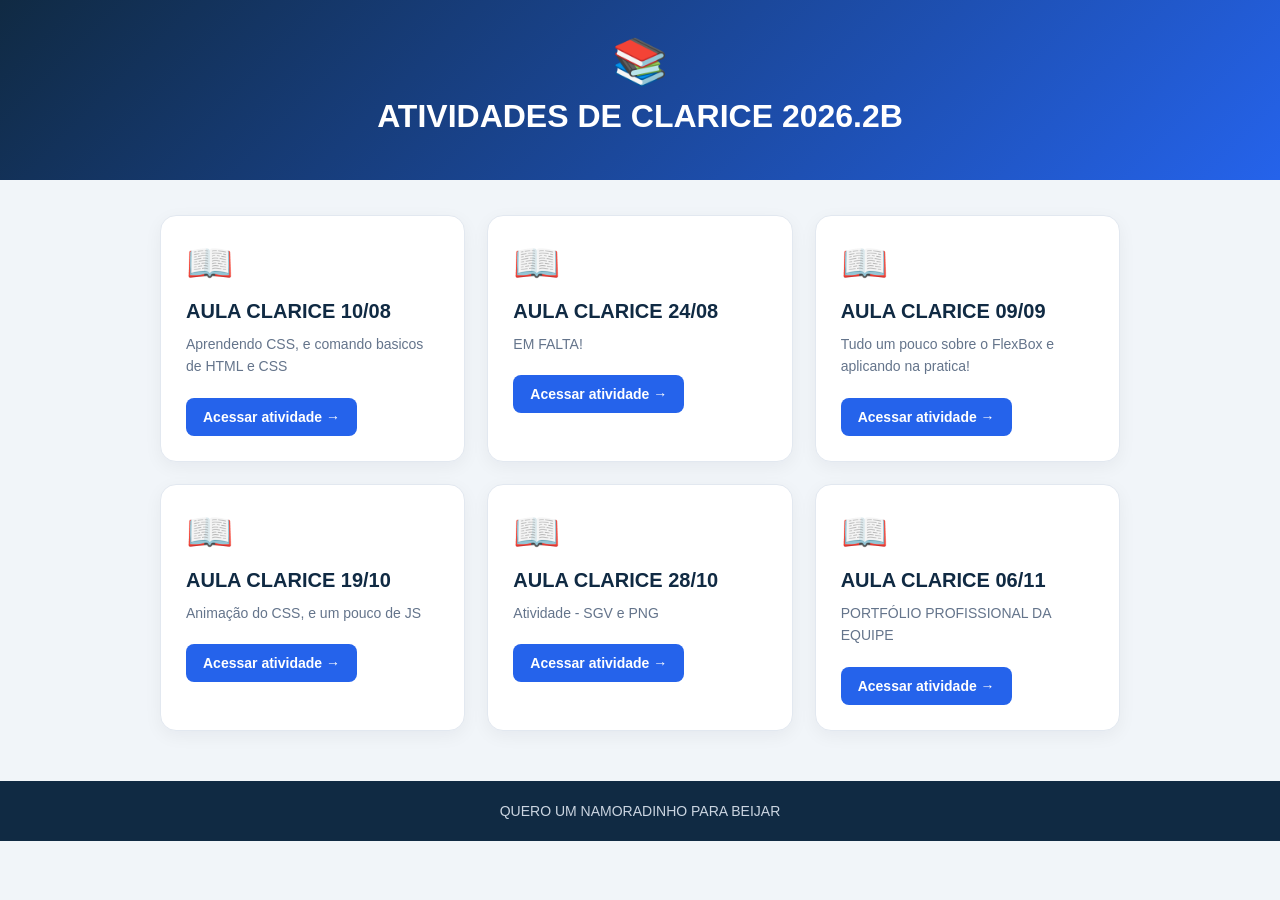
<file: index.html>
<!DOCTYPE html>
<html lang="pt-BR">
<head>
    <meta charset="UTF-8">
    <meta name="viewport" content="width=device-width, initial-scale=1.0">
    <link rel="stylesheet" href="index.css">

    <title>ATIVIDADES CLARICE</title>

</head>
<body>

    <header>
        <div class="icone">📚</div>
        <h1>ATIVIDADES DE CLARICE 2026.2B</h1>
        <p></p>
    </header>

    <section class="boas-vindas">
        <h2></h2>

        <p>
            
        </p>
    </section>

    <main class="atividades">

        <!-- ATIVIDADE 1 -->
        <a href="ATIVIDADES-HTML/aula1008.html" class="card">
            <div class="emoji">📖</div>
            <h3>AULA CLARICE 10/08</h3>
            <p>
                Aprendendo CSS, e comando basicos de HTML e CSS
            </p>
            <span class="botao">Acessar atividade →</span>
        </a>

        <!-- ATIVIDADE 2 -->
        <a href="ATIVIDADES-HTML/aula2408.html" class="card">
            <div class="emoji">📖</div>
            <h3>AULA CLARICE 24/08</h3>
            <p>
                EM FALTA!
            </p>
            <span class="botao">Acessar atividade →</span>
        </a>

        <!-- ATIVIDADE 3 -->
        <a href="ATIVIDADES-HTML/aula0909.html" class="card">
            <div class="emoji">📖</div>
            <h3>AULA CLARICE 09/09</h3>
            <p>
                Tudo um pouco sobre o FlexBox e aplicando na pratica!
            </p>
            <span class="botao">Acessar atividade →</span>
        </a>

        <!-- MODELO PARA NOVAS ATIVIDADES -->
        <a href="ATIVIDADES-HTML/aula1910.html" class="card">
            <div class="emoji">📖</div>
            <h3>AULA CLARICE 19/10</h3>
            <p>
                Animação do CSS, e um pouco de JS
            </p>
            <span class="botao">Acessar atividade →</span>
        </a>

        <a href="ATIVIDADES-HTML/aula2810.html" class="card">
            <div class="emoji">📖</div>
            <h3>AULA CLARICE 28/10</h3>
            <p>
                 Atividade - SGV e PNG
            </p>
            <span class="botao">Acessar atividade →</span>
        </a>

                <a href="ATIVIDADES-HTML/aula0611.html" class="card">
            <div class="emoji">📖</div>
            <h3>AULA CLARICE 06/11</h3>
            <p>
                PORTFÓLIO PROFISSIONAL DA EQUIPE
            </p>
            <span class="botao">Acessar atividade →</span>
        </a>

    </main>

    <footer>
        <p>QUERO UM NAMORADINHO PARA BEIJAR</p>
    </footer>

</body>
</html>
</file>
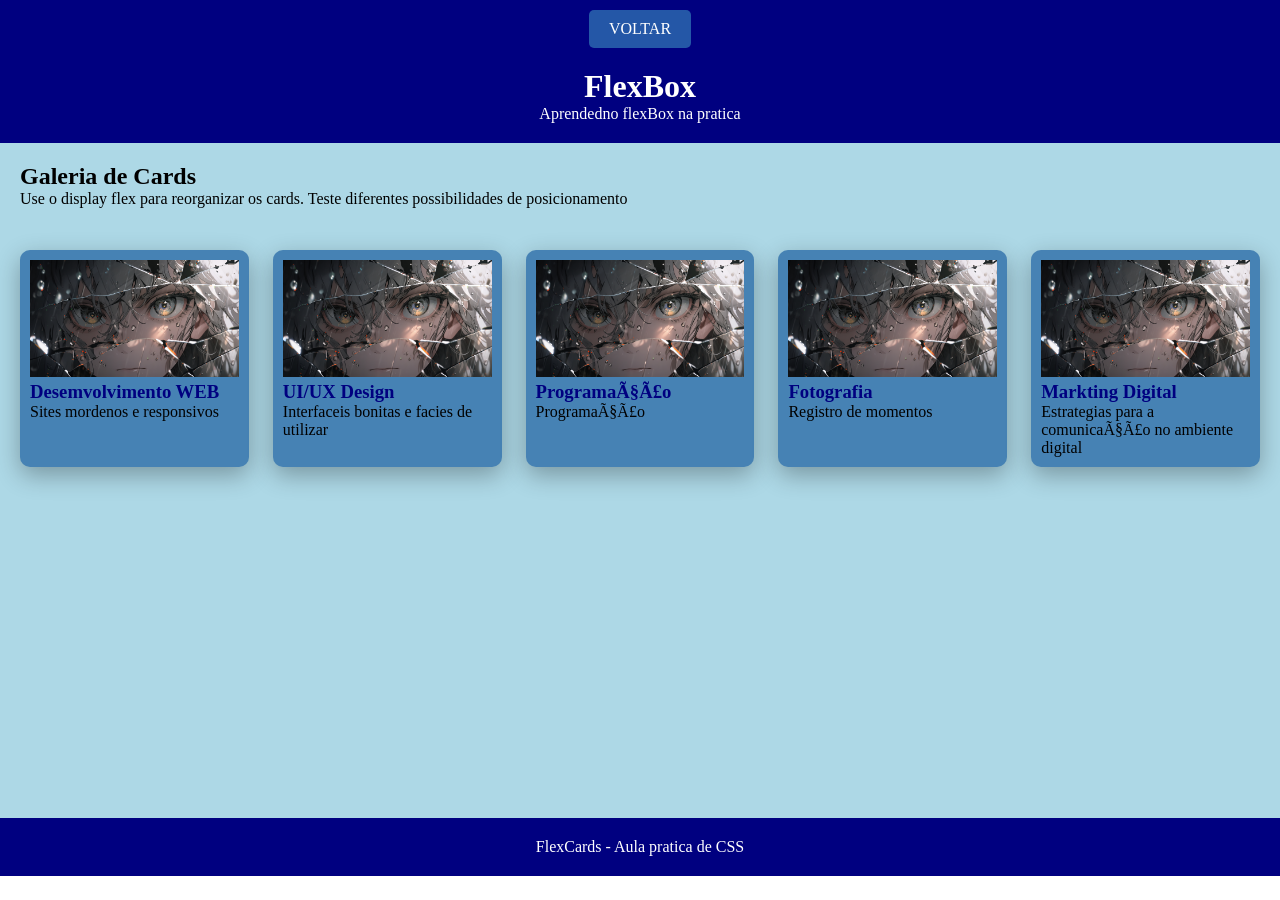
<file: ATIVIDADES-HTML/aula0909.html>
<!DOCTYPE html>
<html lang="pt-BR>
<head>
    <meta charset="UTF-8">
    <meta name="viewport" content="width=device-width, initial-scale=1.0">
    <title>GaleriaCards</title>
    <link rel="stylesheet" href="../ATIVIDADES-CSS/aula0909.css">
</head>


<body>

    <div class="chama">
        <a href="../index.html" class="voltar">VOLTAR</a>
    </div>

    <div>
        <header>
            <h1> FlexBox </h1> 
            <P> Aprendedno flexBox na pratica</P>
        </header>
    </div>
 
    <main>
        <h2>Galeria de Cards</h2>
        <p>Use o display flex para reorganizar os cards. 
            Teste diferentes possibilidades de posicionamento</p> <br/>
            <section>
                <div class="cards">
                    <img src="../IMAGENS/imagensimples.jpg" alt="Imagem1">
                    <h3>Desemvolvimento WEB</h3>
                    <p>Sites mordenos e responsivos</p>
                </div>

                <div class="cards">
                    <img src="../IMAGENS/imagensimples.jpg" alt="Imagem2">
                    <h3>UI/UX Design</h3>
                    <p>Interfaceis bonitas e facies de utilizar</p>
                </div>

                <div class="cards">
                    <img src="../IMAGENS/imagensimples.jpg" alt="Imagem3">
                    <h3>Programação</h3>
                    <p>Programação</p>
                </div>

                <div class="cards">
                    <img src="../IMAGENS/imagensimples.jpg" alt="Imagem4">
                    <h3>Fotografia</h3>
                    <p>Registro de momentos</p>
                </div>

                <div class="cards">
                    <img src="../IMAGENS/imagensimples.jpg" alt="Imagem5">
                    <h3>Markting Digital</h3>
                    <p>Estrategias para a comunicação no ambiente digital</p>
                </div>

            </section>
    </main>

    <div>
        <footer>
            <p> FlexCards - Aula pratica de CSS</p>
        </footer>
    </div>


    
</body>
</html>
</file>
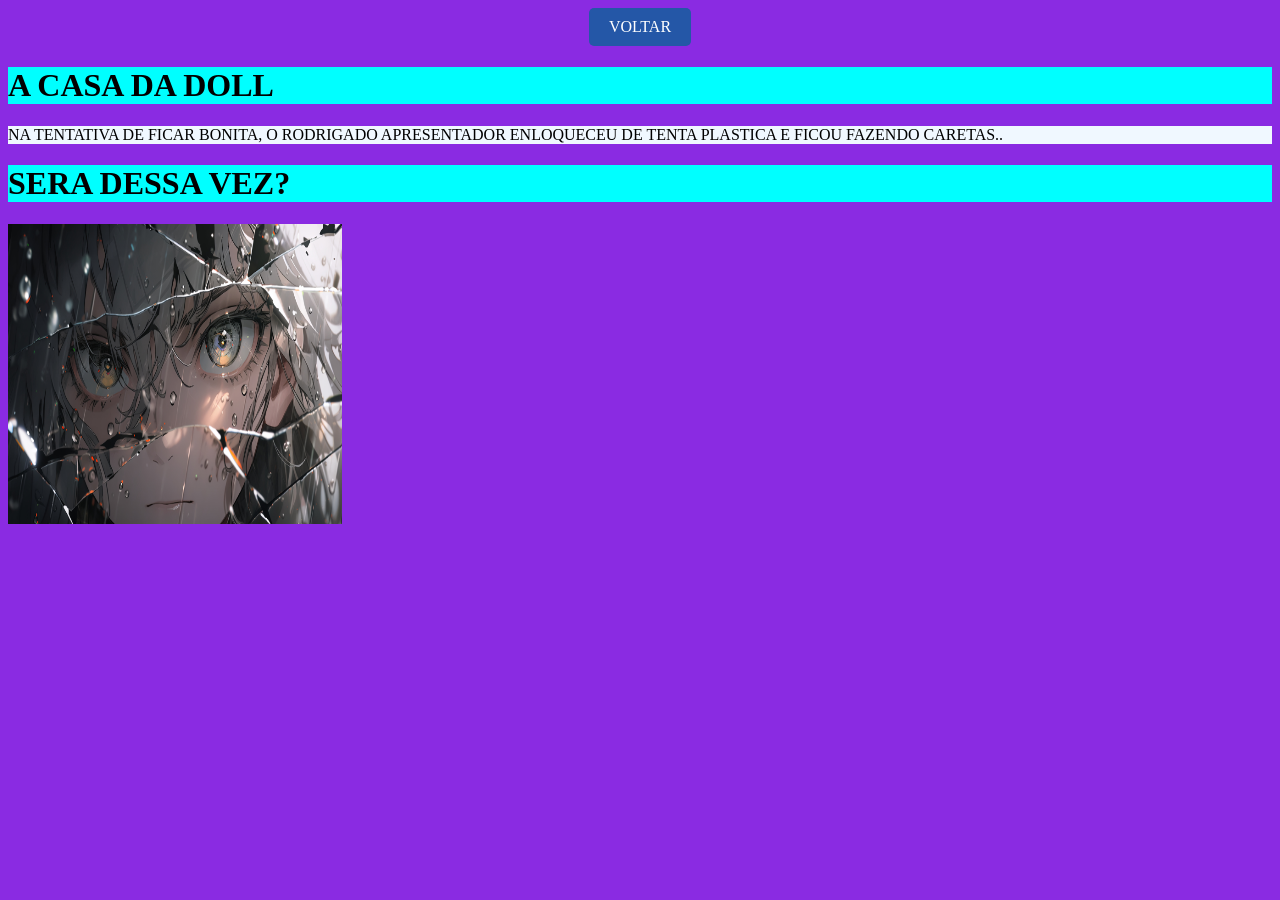
<file: ATIVIDADES-HTML/aula1008.html>
<!DOCTYPE html>
<html lang="pt-BR">

<head>
    <meta charset="UTF-8">
    <meta name="viewport" content="width=device-width, initial-scale=1.0">
    <title>Document</title>
    <link rel="stylesheet" href="../ATIVIDADES-CSS/aula1008.css">

</head>

<body>

    <div class="chama">
        <a href="../index.html" class="voltar">VOLTAR</a>
    </div>

    <div>
        <header>
            <h1>A CASA DA DOLL</h1>
        </header>

        <main>
            <p> NA TENTATIVA DE FICAR BONITA, O RODRIGADO APRESENTADOR
                ENLOQUECEU DE TENTA PLASTICA E FICOU FAZENDO CARETAS..
            </p>
            <P>
            <h1>
                SERA DESSA VEZ?
            </h1>

            </P>

        </main>
        <img src="../IMAGENS/imagensimples.jpg" alt="DOLL" height="300" width="334">


        <footer></footer>
    </div>

</body>

</html>
</file>
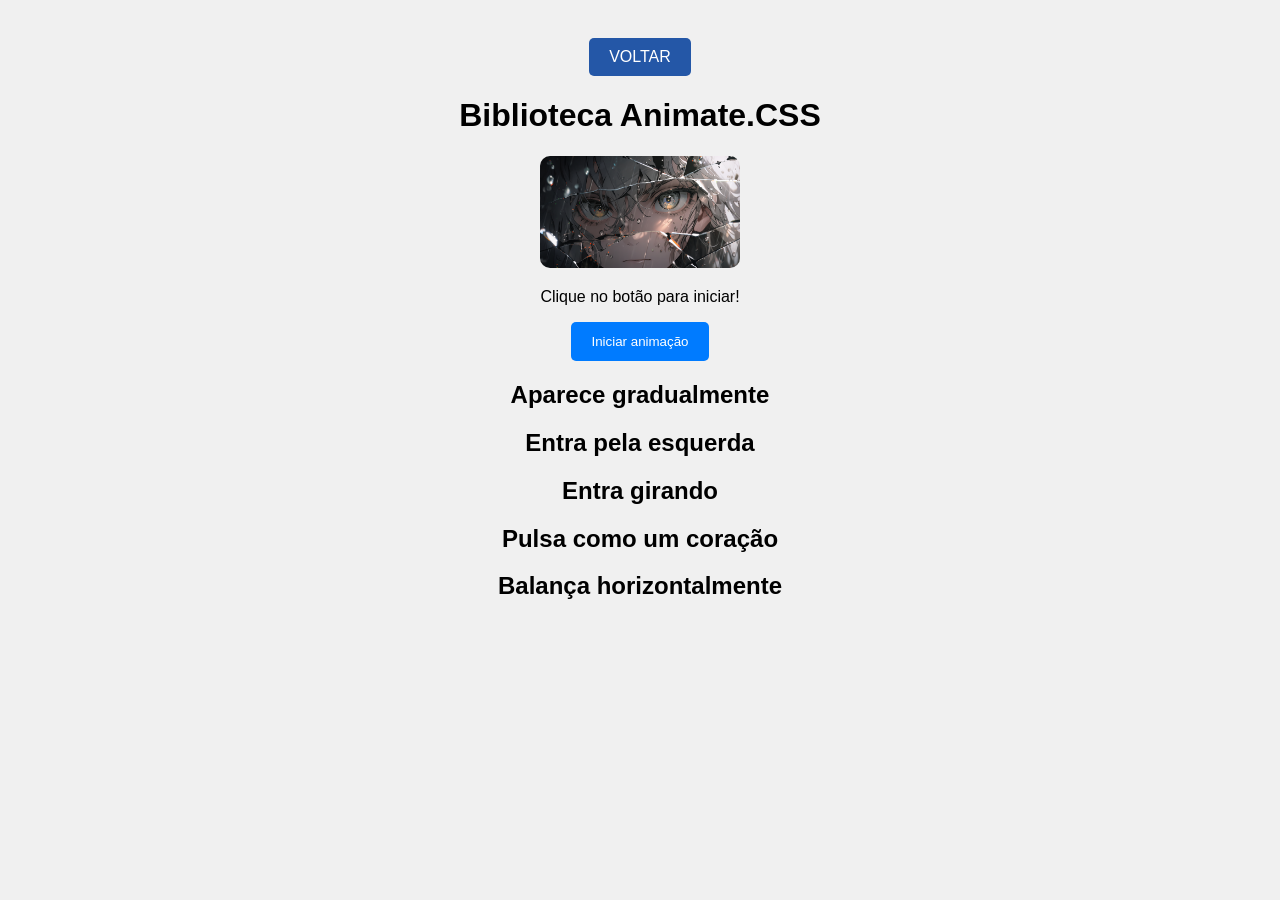
<file: ATIVIDADES-HTML/aula1910.html>
<!DOCTYPE html>
<html lang="pt-BR">

<head>
    <meta charset="UTF-8">
    <title>Animação CSS</title>
    <link rel="stylesheet" href="../ATIVIDADES-CSS/aula1910.css">
    <script src="../ATIVIDADES-JS/aula1910.js"></script>

   <!-- Biblioteca Animate.css -->
    <link rel="stylesheet" href="https://cdnjs.cloudflare.com/ajax/libs/animate.css/4.1.1/animate.min.css">
</head>
<body>

    <a href="../index.html" type="button" class="voltar">VOLTAR</a>

    <h1 id="titulo">Biblioteca Animate.CSS</h1>
    <img id="imagem" src="../IMAGENS/imagensimples.jpg" alt="Paisagem natural">
    <p id="texto">Clique no botão para iniciar!</p>
    <button onclick="iniciar()">Iniciar animação</button>

    <br>

    <h2 class="animate__animated animate__fadeIn">
        Aparece gradualmente
    </h2>

    <h2 class="animate__animated animate__backInLeft">
        Entra pela esquerda
    </h2>

    <h2 class="animate__animated animate__rotateIn">
        Entra girando
    </h2>

    <h2 class="animate__animated animate__heartBeat">
        Pulsa como um coração
    </h2>

    <h2 class="animate__animated animate__shakeX">
        Balança horizontalmente
    </h2>


</body>
</html>
</file>
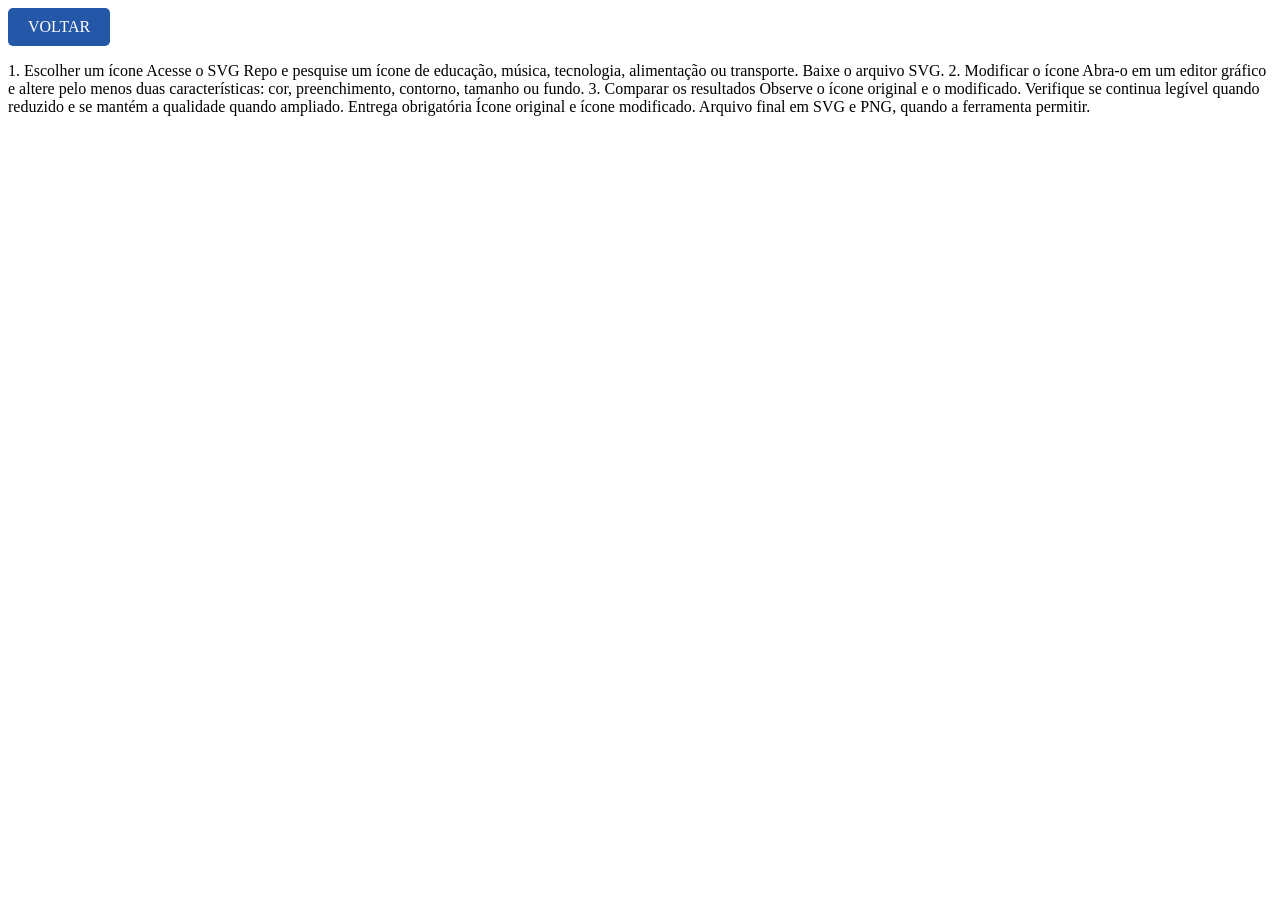
<file: ATIVIDADES-HTML/aula2810.html>
<!DOCTYPE html>
<html lang="pt-BR">
<head>
    <meta charset="UTF-8">
    <meta name="viewport" content="width=device-width, initial-scale=1.0">
    <title>Document</title>
    <link rel="stylesheet" href="../ATIVIDADES-CSS/aula2810.css">
</head>
<body>


<a href="../index.html" class="voltar">VOLTAR</a>

    <p>
        1. Escolher um ícone
Acesse o SVG Repo e pesquise um ícone de educação, música, tecnologia, alimentação ou transporte. Baixe o arquivo SVG.
2. Modificar o ícone
Abra-o em um editor gráfico e altere pelo menos duas características: cor, preenchimento, contorno, tamanho ou fundo.
3. Comparar os resultados
Observe o ícone original e o modificado. Verifique se continua legível quando reduzido e se mantém a qualidade quando ampliado.


Entrega obrigatória
Ícone original e ícone modificado.
Arquivo final em SVG e PNG, quando a ferramenta permitir.
    </p>
    
</body>
</html>
</file>
<file: index.css>
* {
            margin: 0;
            padding: 0;
            box-sizing: border-box;
        }

        body {
            font-family: Arial, Helvetica, sans-serif;
            background: #f1f5f9;
            color: #1e293b;
        }

        /* Cabeçalho */
        header {
            background: linear-gradient(135deg, #102a43, #2563eb);
            color: white;
            padding: 35px 20px;
            text-align: center;
        }

        .icone {
            font-size: 45px;
            margin-bottom: 10px;
        }

        header h1 {
            font-size: 32px;
            margin-bottom: 10px;
        }

        header p {
            font-size: 16px;
            color: #dbeafe;
        }

        /* Apresentação */
        .boas-vindas {
            max-width: 1000px;
            margin: 35px auto 20px;
            padding: 0 20px;
        }

        .boas-vindas h2 {
            font-size: 26px;
            margin-bottom: 12px;
            color: #102a43;
            text-align: center;
        }

        .boas-vindas p {
            line-height: 1.7;
            color: #64748b;
        }

        /* Lista de atividades */
        .atividades {
            max-width: 1000px;
            margin: 25px auto 50px;
            padding: 0 20px;

            display: grid;
            grid-template-columns:
                repeat(auto-fit, minmax(240px, 1fr));
            gap: 22px;
        }

        .card {
            background: white;
            padding: 25px;
            border-radius: 16px;
            text-decoration: none;
            color: #1e293b;
            box-shadow: 0 5px 18px #0f172a0d;
            border: 1px solid #e2e8f0;
            transition: transform 0.2s, box-shadow 0.2s;
        }

        .card:hover {
            transform: translateY(-5px);
            box-shadow: 0 12px 25px #0f172a15;
        }

        .card .emoji {
            font-size: 38px;
            margin-bottom: 15px;
        }

        .card h3 {
            font-size: 20px;
            margin-bottom: 10px;
            color: #102a43;
        }

        .card p {
            font-size: 14px;
            line-height: 1.6;
            color: #64748b;
            margin-bottom: 20px;
        }

        .botao {
            display: inline-block;
            background: #2563eb;
            color: white;
            padding: 11px 17px;
            border-radius: 8px;
            font-size: 14px;
            font-weight: bold;
        }

        /* Rodapé */
        footer {
            background: #102a43;
            color: #cbd5e1;
            text-align: center;
            padding: 22px 15px;
            font-size: 14px;
        }

        @media (max-width: 600px) {
            header h1 {
                font-size: 26px;
            }

            .boas-vindas h2 {
                font-size: 22px;
            }
        }
</file>
<file: ATIVIDADES-CSS/aula0909.css>
:root{
    --azul-escuro: #000080;
    --branco-claro: #ffffff;
    --azul-claro: #ADD8E6;
    --azul-doido: #4682B4;

}

*{
    margin: 0;
    padding: 0;
    box-sizing: border-box;
}

header{
    background-color: #000080;
    color: var(--branco-claro);
    text-align: center;
    padding: 20px;

}

main{
    background-color: var(--azul-claro);
    height: 75vh;
    padding: 20px;

}

footer{
     background-color: var(--azul-escuro);
    color: var(--branco-claro);
    text-align: center;
    padding: 20px;

}

section{
    display: flex;
    gap: 24px;
    justify-content: space-between;
    align-content: stretch;
    padding-top: 24px;

}

.cards{
    background-color: var(--azul-doido);
    width: 240px;
    border-radius: 10px;
    padding: 10px;
    box-shadow: 0px 8px 24px rgba(0, 0, 0, 0.3); 

}

.cards img{
    width: 100%;
}

.cards h3 {
    color: var(--azul-escuro);
}

.chama{
    background-color: #000080;
    text-align: center;
    padding-top: 10px;
}

.voltar {
    display: inline-block;
    padding: 10px 20px;
    background-color: #2457a7;
    color: white;
    text-decoration: none;
    border-radius: 5px;
}
</file>
<file: ATIVIDADES-CSS/aula1008.css>
h1{
    background-color: aqua;
}
body{
    background-color: blueviolet;
}
p{
    background-color: aliceblue;
}

.chama{
    text-align: center;
}

.voltar {
    display: inline-block;
    padding: 10px 20px;
    background-color: #2457a7;
    color: white;
    text-decoration: none;
    border-radius: 5px;
}
</file>
<file: ATIVIDADES-CSS/aula1910.css>
body {
    font-family: Arial;
    text-align: center;
    background: #f0f0f0;
    padding: 30px;
}

img {
    width: 200px;
    border-radius: 10px;
}

button {
    background: #007bff;
    color: white;
    padding: 12px 20px;
    border: none;
    border-radius: 5px;
    cursor: pointer;
}

.voltar {
    display: inline-block;
    padding: 10px 20px;
    background-color: #2457a7;
    color: white;
    text-decoration: none;
    border-radius: 5px;
}
</file>
<file: ATIVIDADES-CSS/aula2810.css>
.voltar {
    display: inline-block;
    padding: 10px 20px;
    background-color: #2457a7;
    color: white;
    text-decoration: none;
    border-radius: 5px;
}
</file>
